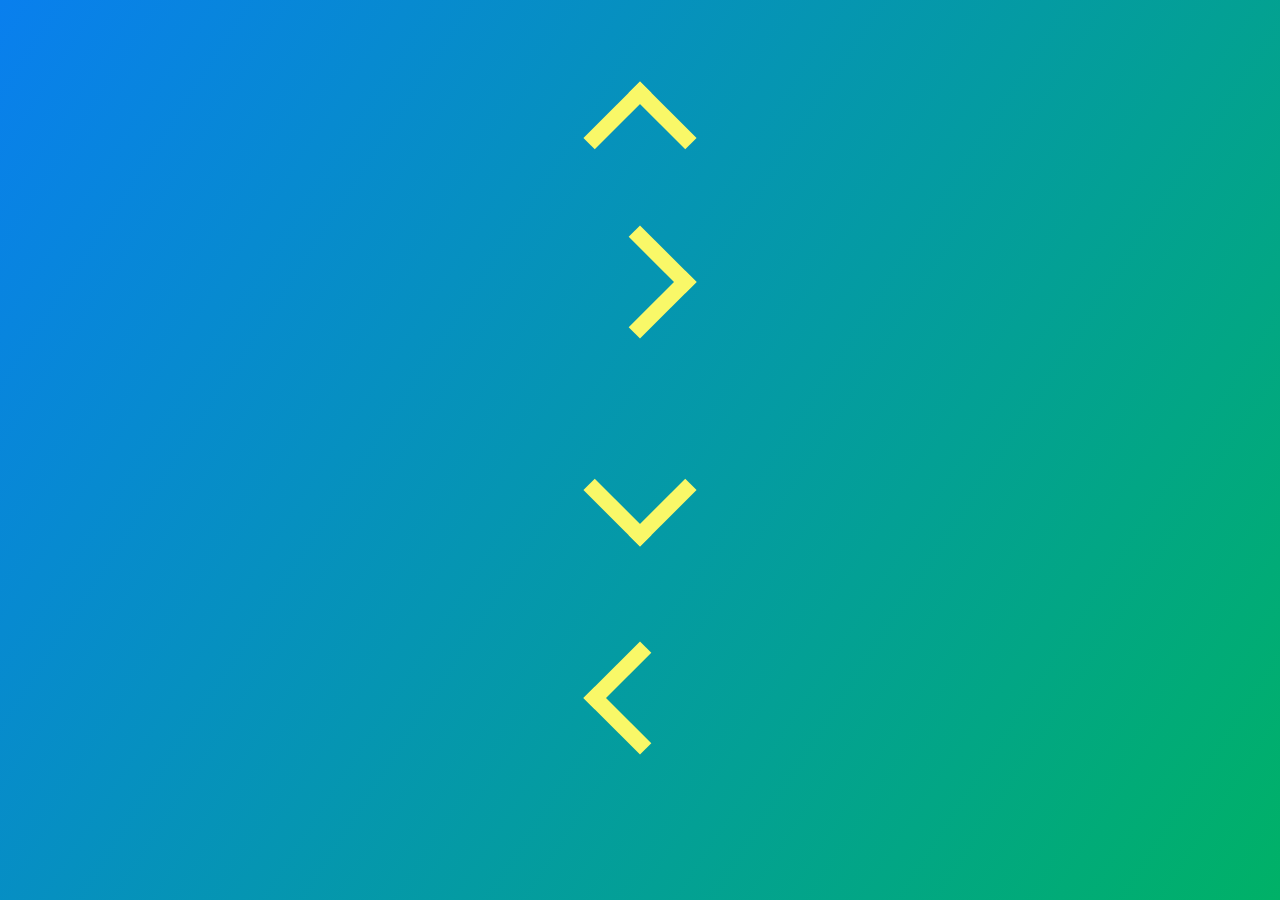
<file: arrow-span/index.html>
<!DOCTYPE html>
<html lang="en">
<head>
    <meta charset="UTF-8">
    <meta name="viewport" content="width=device-width, initial-scale=1.0">
    <link rel="stylesheet" href="./index.css">
    <title>Document</title>
</head>
<body>
    <span class="arrow up"></span>
    <span class="arrow right"></span>
    <span class="arrow down"></span>
    <span class="arrow left"></span>
</body>
</html>
</file>
<file: arrow-span/index.css>
body {
    margin: 0;
    padding: 0;
    height: 100vh;
    width: 100vw;
    font-family: 'Courier New', Courier, monospace;
    color: #fff;
    display: grid;
    place-items: center;
    place-content: center;

    background: linear-gradient(123deg, #097fee, #00b167)
}

.arrow {
    --border-size: 1rem;
    --size: calc(var(--border-size) * 4);
    --color: #f9f868;
    transform: rotate(var(--direction, 0));

    border-left: var(--border-size) solid var(--color);
    border-bottom: var(--border-size) solid var(--color);
    width: var(--size);
    height: var(--size);
}

.arrow + .arrow {
    margin: 4rem 0;
}

/* DIRECTION */
.up {
    --direction: 135deg
}

.right {
    --direction: 225deg
}

.down {
    --direction: -45deg;
}

.left {
    --direction: 45deg;
}
</file>
